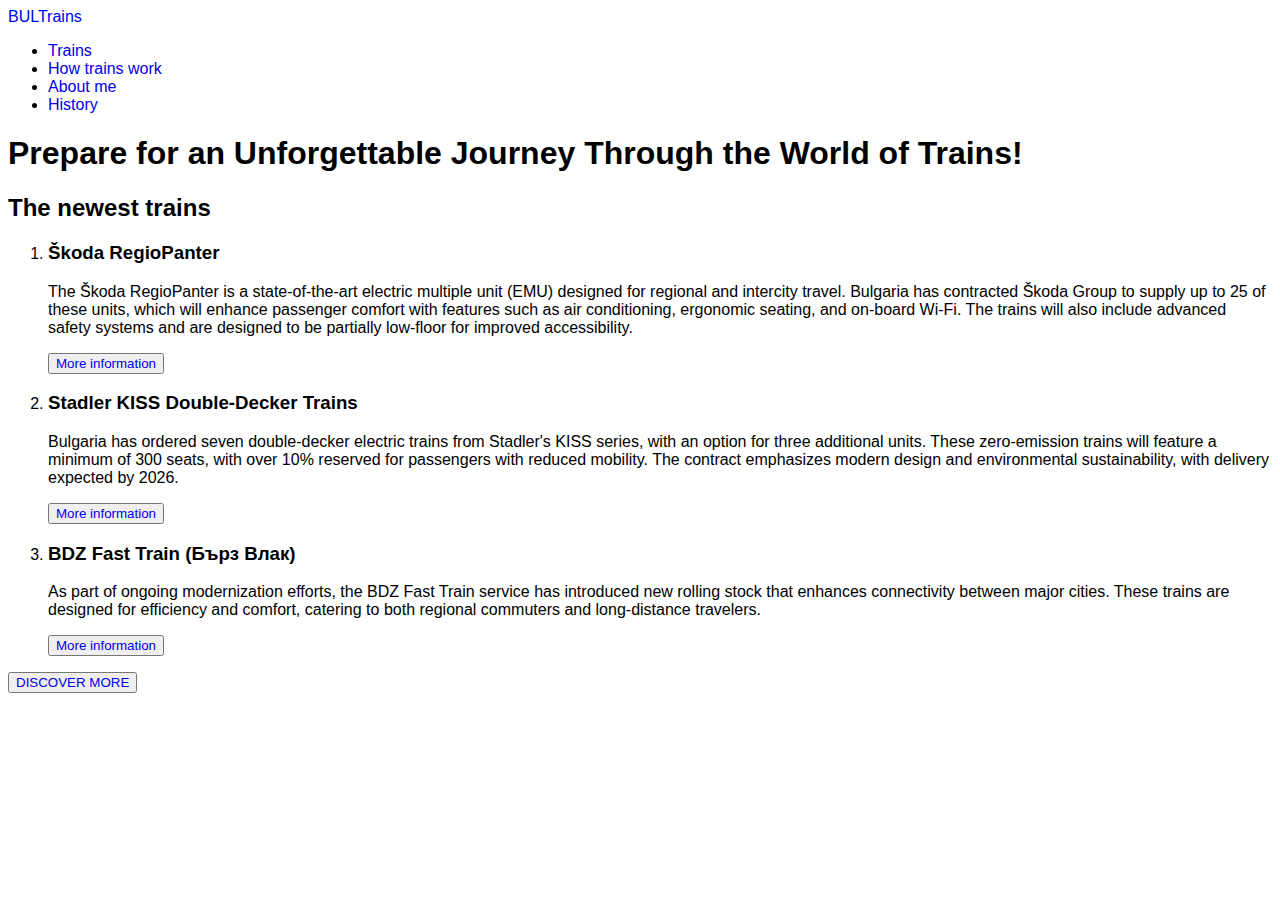
<file: index.html>
<!DOCTYPE html>
<html lang="en">
  <head>
    <meta charset="UTF-8" />
    <meta name="viewport" content="width=device-width, initial-scale=1.0" />
    <link rel="stylesheet" href="./styles.css" />
    <title>BULTrains</title>
  </head>
  <body>
    <!-- -----------------------------------HEADER -->

    <header>
      <!-- NAV -->
      <nav>
        <a href="./index.html">BULTrains</a>
        <ul>
          <li><a href="./trains.html">Trains</a></li>
          <li><a href="./howTheyWork.html">How trains work</a></li>
          <li><a href="./aboutMe.html">About me</a></li>
          <li><a href="./trainsHistory.html">History</a></li>
        </ul>
      </nav>
    </header>
    <main>
      <!-- ---------HERO -->

      <section>
        <h1>
          Prepare for an Unforgettable Journey Through the World of Trains!
        </h1>
      </section>

      <!-- --------------the newest trains section -->

      <section>
        <h2>The newest trains</h2>
        <ol>
          <li>
            <h3>Škoda RegioPanter</h3>
            <p>
              The Škoda RegioPanter is a state-of-the-art electric multiple unit
              (EMU) designed for regional and intercity travel. Bulgaria has
              contracted Škoda Group to supply up to 25 of these units, which
              will enhance passenger comfort with features such as air
              conditioning, ergonomic seating, and on-board Wi-Fi. The trains
              will also include advanced safety systems and are designed to be
              partially low-floor for improved accessibility.
            </p>
            <button>
              <a href="./trainsInfo/train1Skoda.html">More information</a>
            </button>
          </li>
          <li>
            <h3>Stadler KISS Double-Decker Trains</h3>
            <p>
              Bulgaria has ordered seven double-decker electric trains from
              Stadler's KISS series, with an option for three additional units.
              These zero-emission trains will feature a minimum of 300 seats,
              with over 10% reserved for passengers with reduced mobility. The
              contract emphasizes modern design and environmental
              sustainability, with delivery expected by 2026.
            </p>
            <button>
              <a href="./trainsInfo/train2Stadler.html">More information</a>
            </button>
          </li>
          <li>
            <h3>BDZ Fast Train (Бърз Влак)</h3>
            <p>
              As part of ongoing modernization efforts, the BDZ Fast Train
              service has introduced new rolling stock that enhances
              connectivity between major cities. These trains are designed for
              efficiency and comfort, catering to both regional commuters and
              long-distance travelers.
            </p>
            <button>
              <a href="./trainsInfo/train3BDZ.html">More information</a>
            </button>
          </li>
        </ol>
      </section>

      <!-- ------------DISCOVER MORE -->

      <section>
        <button><a href="./trains.html">DISCOVER MORE</a></button>
      </section>
    </main>
  </body>
</html>
</file>
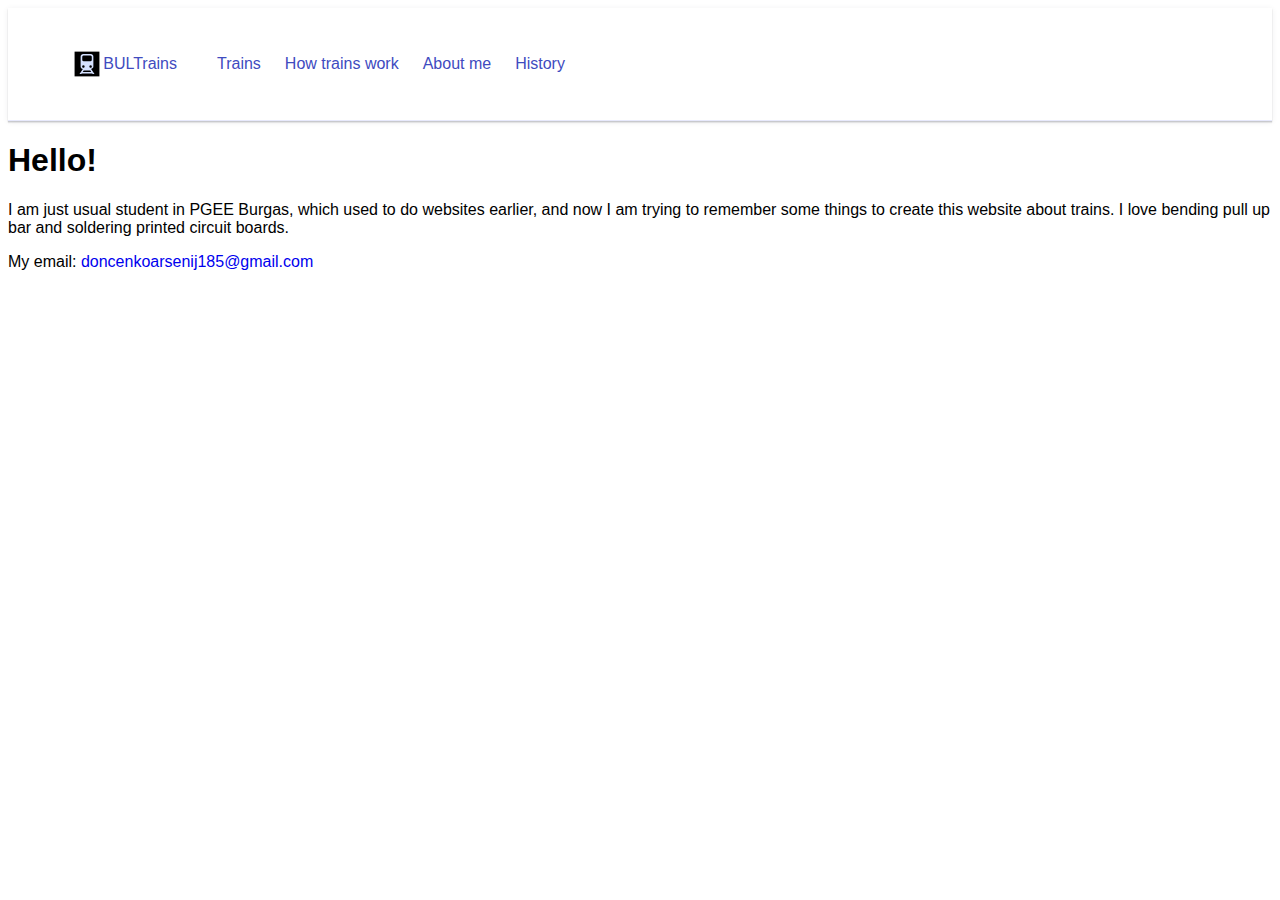
<file: aboutMe.html>
<!DOCTYPE html>
<html lang="en">
  <head>
    <meta charset="UTF-8" />
    <meta name="viewport" content="width=device-width, initial-scale=1.0" />
    <link rel="stylesheet" href="./styles.css" />

    <title>About me</title>
  </head>
  <body>
    <!-- -----------------------------------HEADER -->

    <header class="header">
      <!-- NAV -->
      <div class="container header-container">
        <nav class="header-nav">
          <a class="logo-link link current" href="./index.html"
            ><img
              class="logo"
              src="./images/bultrains-favicon-color (1).svg"
              alt=""
            />BULTrains</a
          >

          <ul class="nav-list list">
            <li class="nav-item">
              <a class="nav-link current link" href="./trains.html">Trains</a>
            </li>
            <li class="nav-item">
              <a class="nav-link current link" href="./howTheyWork.html"
                >How trains work</a
              >
            </li>
            <li class="nav-item">
              <a class="nav-link current link" href="./aboutMe.html"
                >About me</a
              >
            </li>
            <li class="nav-item">
              <a class="nav-link current link" href="./trainsHistory.html"
                >History</a
              >
            </li>
          </ul>
        </nav>
      </div>
    </header>

    <h1>Hello!</h1>

    <p>
      I am just usual student in PGEE Burgas, which used to do websites earlier,
      and now I am trying to remember some things to create this website about
      trains. I love bending pull up bar and soldering printed circuit boards.
    </p>
    <p>
      My email:
      <a href="mailto:doncenkoarsenij185@gmail.com"
        >doncenkoarsenij185@gmail.com</a
      >
    </p>
  </body>
</html>
</file>
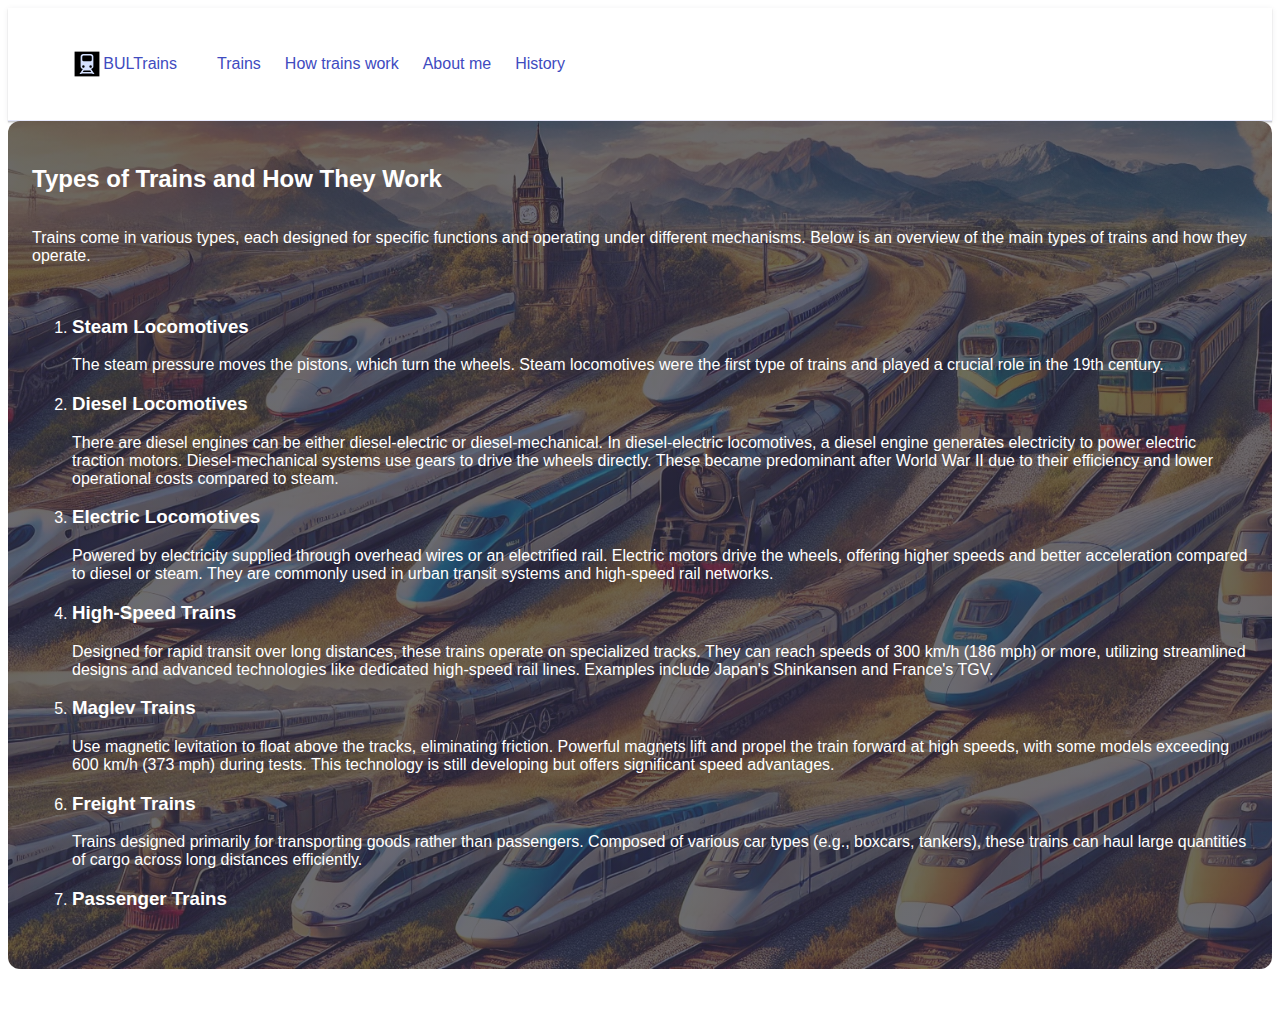
<file: howTheyWork.html>
<!DOCTYPE html>
<html lang="en">
  <head>
    <meta charset="UTF-8" />
    <meta name="viewport" content="width=device-width, initial-scale=1.0" />
    <link rel="stylesheet" href="./styles.css" />

    <title>More about trains</title>
  </head>
  <body>
    <!-- -----------------------------------HEADER -->

    <header class="header">
      <!-- NAV -->
      <div class="container header-container">
        <nav class="header-nav">
          <a class="logo-link link current" href="./index.html"
            ><img
              class="logo"
              src="./images/bultrains-favicon-color (1).svg"
              alt=""
            />BULTrains</a
          >

          <ul class="nav-list list">
            <li class="nav-item">
              <a class="nav-link current link" href="./trains.html">Trains</a>
            </li>
            <li class="nav-item">
              <a class="nav-link current link" href="./howTheyWork.html"
                >How trains work</a
              >
            </li>
            <li class="nav-item">
              <a class="nav-link current link" href="./aboutMe.html"
                >About me</a
              >
            </li>
            <li class="nav-item">
              <a class="nav-link current link" href="./trainsHistory.html"
                >History</a
              >
            </li>
          </ul>
        </nav>
      </div>
    </header>

    <div class="conteiner-tot-htw about-train">
      <h2>Types of Trains and How They Work</h2>
      <p>
        Trains come in various types, each designed for specific functions and
        operating under different mechanisms. Below is an overview of the main
        types of trains and how they operate.
      </p>
      <ol>
        <li>
          <h3>Steam Locomotives</h3>
          <p>
            The steam pressure moves the pistons, which turn the wheels. Steam
            locomotives were the first type of trains and played a crucial role
            in the 19th century.
          </p>
        </li>
        <li>
          <h3>Diesel Locomotives</h3>
          <p>
            There are diesel engines can be either diesel-electric or
            diesel-mechanical. In diesel-electric locomotives, a diesel engine
            generates electricity to power electric traction motors.
            Diesel-mechanical systems use gears to drive the wheels directly.
            These became predominant after World War II due to their efficiency
            and lower operational costs compared to steam.
          </p>
        </li>
        <li>
          <h3>Electric Locomotives</h3>
          <p>
            Powered by electricity supplied through overhead wires or an
            electrified rail. Electric motors drive the wheels, offering higher
            speeds and better acceleration compared to diesel or steam. They are
            commonly used in urban transit systems and high-speed rail networks.
          </p>
        </li>
        <li>
          <h3>High-Speed Trains</h3>
          <p>
            Designed for rapid transit over long distances, these trains operate
            on specialized tracks. They can reach speeds of 300 km/h (186 mph)
            or more, utilizing streamlined designs and advanced technologies
            like dedicated high-speed rail lines. Examples include Japan's
            Shinkansen and France's TGV.
          </p>
        </li>
        <li>
          <h3>Maglev Trains</h3>
          <p>
            Use magnetic levitation to float above the tracks, eliminating
            friction. Powerful magnets lift and propel the train forward at high
            speeds, with some models exceeding 600 km/h (373 mph) during tests.
            This technology is still developing but offers significant speed
            advantages.
          </p>
        </li>
        <li>
          <h3>Freight Trains</h3>
          <p>
            Trains designed primarily for transporting goods rather than
            passengers. Composed of various car types (e.g., boxcars, tankers),
            these trains can haul large quantities of cargo across long
            distances efficiently.
          </p>
        </li>
        <li>
          <h3>Passenger Trains</h3>
        </li>
      </ol>
    </div>
  </body>
</html>
</file>
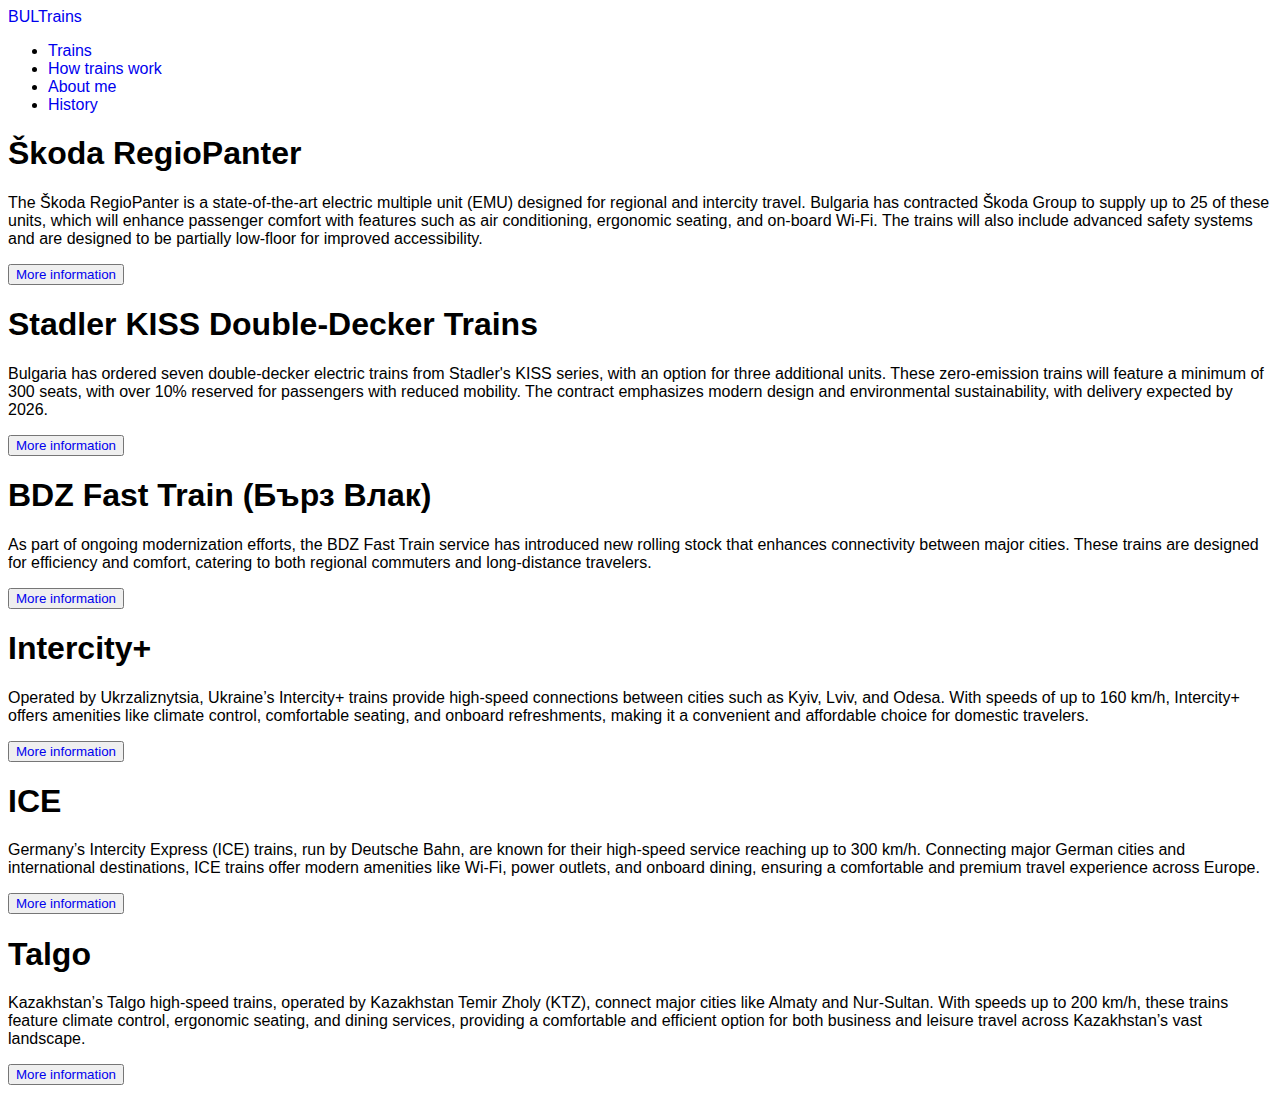
<file: trains.html>
<!DOCTYPE html>
<html lang="en">
  <head>
    <meta charset="UTF-8" />
    <meta name="viewport" content="width=device-width, initial-scale=1.0" />
    <title>Trains</title>
    <link rel="stylesheet" href="./styles.css" />
  </head>
  <body>
    <!-- -----------------------------------HEADER -->

    <header>
      <!-- NAV -->
      <nav>
        <a href="./index.html">BULTrains</a>
        <ul>
          <li><a href="./trains.html">Trains</a></li>
          <li><a href="./howTheyWork.html">How trains work</a></li>
          <li><a href="./aboutMe.html">About me</a></li>
          <li><a href="./trainsHistory.html">History</a></li>
        </ul>
      </nav>
    </header>

    <h1>Škoda RegioPanter</h1>
    <p>
      The Škoda RegioPanter is a state-of-the-art electric multiple unit (EMU)
      designed for regional and intercity travel. Bulgaria has contracted Škoda
      Group to supply up to 25 of these units, which will enhance passenger
      comfort with features such as air conditioning, ergonomic seating, and
      on-board Wi-Fi. The trains will also include advanced safety systems and
      are designed to be partially low-floor for improved accessibility.
    </p>

    <button>
      <a href="./trainsInfo/train1Skoda.html">More information</a>
    </button>

    <h1>Stadler KISS Double-Decker Trains</h1>

    <p>
      Bulgaria has ordered seven double-decker electric trains from Stadler's
      KISS series, with an option for three additional units. These
      zero-emission trains will feature a minimum of 300 seats, with over 10%
      reserved for passengers with reduced mobility. The contract emphasizes
      modern design and environmental sustainability, with delivery expected by
      2026.
    </p>

    <button>
      <a href="./trainsInfo/train2Stadler.html">More information</a>
    </button>

    <h1>BDZ Fast Train (Бърз Влак)</h1>

    <p>
      As part of ongoing modernization efforts, the BDZ Fast Train service has
      introduced new rolling stock that enhances connectivity between major
      cities. These trains are designed for efficiency and comfort, catering to
      both regional commuters and long-distance travelers.
    </p>

    <button>
      <a href="./trainsInfo/train3BDZ.html">More information</a>
    </button>

    <h1>Intercity+</h1>
    <p>
      Operated by Ukrzaliznytsia, Ukraine’s Intercity+ trains provide high-speed
      connections between cities such as Kyiv, Lviv, and Odesa. With speeds of
      up to 160 km/h, Intercity+ offers amenities like climate control,
      comfortable seating, and onboard refreshments, making it a convenient and
      affordable choice for domestic travelers.
    </p>

    <button>
      <a href="./trainsInfo/train6Ukr.html">More information</a>
    </button>

    <h1>ICE</h1>
    <p>
      Germany’s Intercity Express (ICE) trains, run by Deutsche Bahn, are known
      for their high-speed service reaching up to 300 km/h. Connecting major
      German cities and international destinations, ICE trains offer modern
      amenities like Wi-Fi, power outlets, and onboard dining, ensuring a
      comfortable and premium travel experience across Europe.
    </p>

    <button>
      <a href="./trainsInfo/train5ICE.html">More information</a>
    </button>

    <h1>Talgo</h1>
    <p>
      Kazakhstan’s Talgo high-speed trains, operated by Kazakhstan Temir Zholy
      (KTZ), connect major cities like Almaty and Nur-Sultan. With speeds up to
      200 km/h, these trains feature climate control, ergonomic seating, and
      dining services, providing a comfortable and efficient option for both
      business and leisure travel across Kazakhstan’s vast landscape.
    </p>

    <button>
      <a href="./trainsInfo/train4Talgo.html">More information</a>
    </button>
  </body>
</html>
</file>
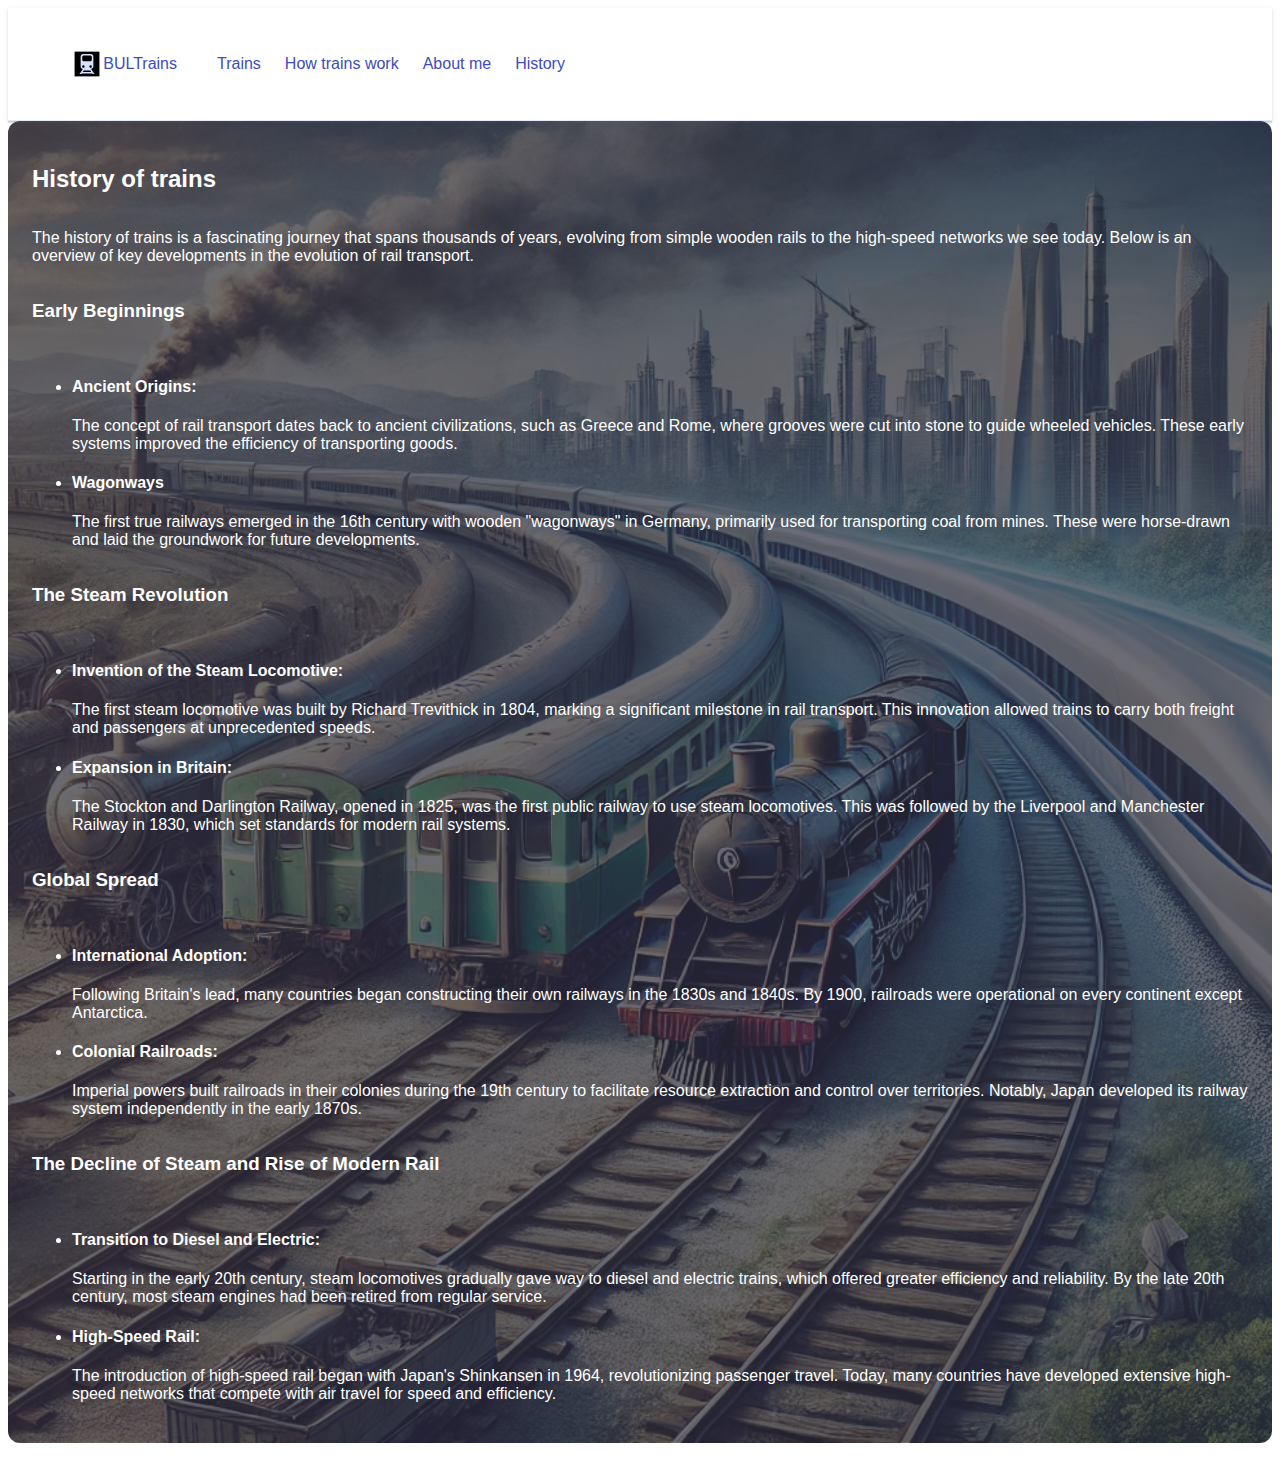
<file: trainsHistory.html>
<!DOCTYPE html>
<html lang="en">
  <head>
    <meta charset="UTF-8" />
    <meta name="viewport" content="width=device-width, initial-scale=1.0" />
    <link rel="stylesheet" href="./styles.css" />

    <title>History of trains</title>
  </head>
  <body>
    <!-- -----------------------------------HEADER -->

    <header class="header">
      <!-- NAV -->
      <div class="container header-container">
        <nav class="header-nav">
          <a class="logo-link link current" href="./index.html"
            ><img
              class="logo"
              src="./images/bultrains-favicon-color (1).svg"
              alt=""
            />BULTrains</a
          >

          <ul class="nav-list list">
            <li class="nav-item">
              <a class="nav-link current link" href="./trains.html">Trains</a>
            </li>
            <li class="nav-item">
              <a class="nav-link current link" href="./howTheyWork.html"
                >How trains work</a
              >
            </li>
            <li class="nav-item">
              <a class="nav-link current link" href="./aboutMe.html"
                >About me</a
              >
            </li>
            <li class="nav-item">
              <a class="nav-link current link" href="./trainsHistory.html"
                >History</a
              >
            </li>
          </ul>
        </nav>
      </div>
    </header>

    <div class="about-train container-hot">
      <h2>History of trains</h2>
      <p>
        The history of trains is a fascinating journey that spans thousands of
        years, evolving from simple wooden rails to the high-speed networks we
        see today. Below is an overview of key developments in the evolution of
        rail transport.
      </p>
      <h3>Early Beginnings</h3>
      <ul>
        <li>
          <h4>Ancient Origins:</h4>
          The concept of rail transport dates back to ancient civilizations,
          such as Greece and Rome, where grooves were cut into stone to guide
          wheeled vehicles. These early systems improved the efficiency of
          transporting goods.
        </li>
        <li>
          <h4>Wagonways</h4>
          The first true railways emerged in the 16th century with wooden
          "wagonways" in Germany, primarily used for transporting coal from
          mines. These were horse-drawn and laid the groundwork for future
          developments.
        </li>
      </ul>
      <h3>The Steam Revolution</h3>
      <ul>
        <li>
          <h4>Invention of the Steam Locomotive:</h4>
          The first steam locomotive was built by Richard Trevithick in 1804,
          marking a significant milestone in rail transport. This innovation
          allowed trains to carry both freight and passengers at unprecedented
          speeds.
        </li>
        <li>
          <h4>Expansion in Britain:</h4>
          The Stockton and Darlington Railway, opened in 1825, was the first
          public railway to use steam locomotives. This was followed by the
          Liverpool and Manchester Railway in 1830, which set standards for
          modern rail systems.
        </li>
      </ul>
      <h3>Global Spread</h3>
      <ul>
        <li>
          <h4>International Adoption:</h4>
          Following Britain's lead, many countries began constructing their own
          railways in the 1830s and 1840s. By 1900, railroads were operational
          on every continent except Antarctica.
        </li>
        <li>
          <h4>Colonial Railroads:</h4>
          Imperial powers built railroads in their colonies during the 19th
          century to facilitate resource extraction and control over
          territories. Notably, Japan developed its railway system independently
          in the early 1870s.
        </li>
      </ul>
      <h3>The Decline of Steam and Rise of Modern Rail</h3>
      <ul>
        <li>
          <h4>Transition to Diesel and Electric:</h4>
          Starting in the early 20th century, steam locomotives gradually gave
          way to diesel and electric trains, which offered greater efficiency
          and reliability. By the late 20th century, most steam engines had been
          retired from regular service.
        </li>
        <li>
          <h4>High-Speed Rail:</h4>
          The introduction of high-speed rail began with Japan's Shinkansen in
          1964, revolutionizing passenger travel. Today, many countries have
          developed extensive high-speed networks that compete with air travel
          for speed and efficiency.
        </li>
      </ul>
    </div>
  </body>
</html>
</file>
<file: styles.css>
body {
  font-family: "Roboto", sans-serif;
  background-color: #ffffff;
  color: var(--slate-color);
  overflow-x: hidden;
}

/* p,
h1,
h2,
h3,
h4,
h5,
h6 {
  margin: 0;
}

ul,
ol {
  margin: 0;
  padding: 0;
}

img {
  display: block;
  min-width: 100%;
  height: auto;
} */

a {
  text-decoration: none;
}

a:hover {
  color: rgb(22, 183, 167);
  transition: color 250ms cubic-bezier(0.4, 0, 0.2, 1);
}

a:focus {
  color: rgb(22, 183, 167);
  transition: color 250ms cubic-bezier(0.4, 0, 0.2, 1);
}

.section {
  padding-top: 96px;
  padding-bottom: 96px;
}

.list {
  list-style: none;
}

.link {
  text-decoration: none;
}

.container {
  width: 100%;
  padding-left: 15px;
  padding-right: 15px;
  margin: 0 auto;
}

/** ------------HEADER */

.header-container {
  display: flex;
  align-items: center;
  width: 90%;
}

.header {
  /* position: fixed;
  width: 100%;
  background-color: #fcfcfc;
  z-index: 1; */
  padding-top: 24px;
  padding-bottom: 24px;
  border-bottom: 1px solid #e7e9fc;
  box-shadow: 0px 2px 1px rgba(46, 47, 66, 0.08),
    0px 1px 1px rgba(46, 47, 66, 0.16), 0px 1px 6px rgba(46, 47, 66, 0.08);
}

.header-nav {
  display: flex;
  align-items: center;
  max-height: 200px;
}

.logo-link {
  display: flex;
  align-items: center;
  max-height: 128px;
}

.logo {
  width: 32px;
  height: 64px;
}

.nav-list {
  display: flex;
  justify-content: center;
  gap: 24px;
}

.current {
  color: #404bbf;
}

/** -------------HERO */

.hero {
  height: 480px;
  background-image: linear-gradient(
      rgba(46, 47, 66, 0.7),
      rgba(46, 47, 66, 0.7)
    ),
    url(./images/DALL·E\ 2024-10-27\ 09.02.29\ -\ A\ super\ fast\ and\ modern\ train\ speeding\ along\ an\ open\ track\ in\ a\ futuristic\ cityscape.\ The\ train\ is\ sleek\ and\ streamlined\,\ with\ a\ reflective\ .webp);

  background-position: center;
  background-repeat: no-repeat;
  background-size: cover;
}

.hero-title {
  /* background-color: var(--navi-blue-color); */
  font-style: normal;
  font-weight: 700;
  font-size: 56px;
  /* line-height: 107%; */
  line-height: 111%;
  letter-spacing: 0.02em;
  color: #ffffff;
  margin: 0 auto;
  margin-bottom: 48px;
  display: flex;
  justify-content: center;
  text-align: center;
  max-width: 496px;
}

.section.hero {
  padding: 112px 0;
  margin: 0 auto;
}

/*!-- --------------the newest trains section   */

.new-trains-title {
  font-size: 36px;
}

.new-trains-container {
  display: flex;
  padding: 4px;
  flex-direction: column;
  align-items: center;
}

.new-trains-list {
  display: flex;
  flex-direction: column;
  align-items: center;
  padding-left: 0px;
}

.new-trains-item {
  display: flex;
  padding: 24px;
  flex-direction: column;
  align-items: flex-start;
  justify-content: space-between;
  border-radius: 12px;
  margin-bottom: 40px;
}

.new-train-name {
  color: #ffffff;
}

.new-train-par {
  color: #ffffff;
}

.more-info-link.but {
  background-color: #576eb9;
  color: white;
  padding: 14px 25px;
  text-align: center;
  text-decoration: none;
  display: inline-block;
  border-radius: 8px;
}

.more-info-link.but:hover {
  background-color: #0b2374;
  transition: background-color 250ms cubic-bezier(0.4, 0, 0.2, 1);
}

.new-trains-item.skoda {
  height: 400px;
  background-image: linear-gradient(
      rgba(46, 47, 66, 0.7),
      rgba(46, 47, 66, 0.7)
    ),
    url(./images/ČD_Class_641_in_Adamov.jpeg);

  background-position: center;
  background-repeat: no-repeat;
  background-size: cover;
}

.new-trains-item.stadler {
  height: 400px;
  background-image: linear-gradient(
      rgba(46, 47, 66, 0.7),
      rgba(46, 47, 66, 0.7)
    ),
    url(./images/SBB_RABe_511_als_S12_in_Effretikon_\(cropped\).jpg);

  background-position: center;
  background-repeat: no-repeat;
  background-size: cover;
}

.new-trains-item.bdz {
  height: 400px;
  background-image: linear-gradient(
      rgba(46, 47, 66, 0.7),
      rgba(46, 47, 66, 0.7)
    ),
    url(./images/Siemens-Desiro.jpg);

  background-position: center;
  background-repeat: no-repeat;
  background-size: cover;
}

/*! --------=====-++++++++++TRAIN PAGE */

.new-trains-list {
  display: flex;
  flex-direction: column-reverse;
}

.new-trains-item.ukr {
  height: 400px;
  background-image: linear-gradient(
      rgba(46, 47, 66, 0.7),
      rgba(46, 47, 66, 0.7)
    ),
    url(./images/cce1edc91a90de7f4537a691dee4ca51.jpg);

  background-position: center;
  background-repeat: no-repeat;
  background-size: cover;
}

.new-trains-item.ice {
  height: 400px;
  background-image: linear-gradient(
      rgba(46, 47, 66, 0.7),
      rgba(46, 47, 66, 0.7)
    ),
    url(./images/ICE_3_Oberhaider-Wald-Tunnel.jpg);

  background-position: center;
  background-repeat: no-repeat;
  background-size: cover;
}

.new-trains-item.talgo {
  height: 400px;
  background-image: linear-gradient(
      rgba(46, 47, 66, 0.7),
      rgba(46, 47, 66, 0.7)
    ),
    url(./images/productos-talgo-350.jpg);

  background-position: center;
  background-repeat: no-repeat;
  background-size: cover;
}

/*! ---------------Discover more container */

.discover-more-container {
  display: flex;
  justify-content: center;
  align-items: center;
  height: 600px;
  background-image: linear-gradient(
      rgba(46, 47, 66, 0.7),
      rgba(46, 47, 66, 0.7)
    ),
    url(./images/DALL·E\ 2024-10-27\ 10.54.59.webp);

  background-position: center;
  background-repeat: no-repeat;
  background-size: cover;
  width: 98%;
}

.discover-more-link.link {
  display: flex;
  background-color: #576eb9;
  color: rgb(255, 255, 255);
  padding: 14px 25px;
  text-align: center;
  align-items: center;
  text-decoration: none;
  display: inline-block;
  border-radius: 8px;
  max-height: 96px;
}

.discover-more-link.link:hover {
  background-color: #0b2374;
  transition: background-color 250ms cubic-bezier(0.4, 0, 0.2, 1);
}

/*! +++++++++++++++++++++++ Škoda RegioPanter PAGE */

.about-train {
  color: #ffffff;
}

.about-train {
  display: flex;
  padding: 24px;
  flex-direction: column;
  align-items: flex-start;
  justify-content: space-between;
  border-radius: 12px;
  margin-bottom: 40px;
}

.skoda-train {
  background-image: linear-gradient(
      rgba(46, 47, 66, 0.7),
      rgba(46, 47, 66, 0.7)
    ),
    url(./images/ČD_Class_641_in_Adamov.jpeg);

  background-position: center;
  background-repeat: no-repeat;
  background-size: cover;
}

.stadler-train {
  background-image: linear-gradient(
      rgba(46, 47, 66, 0.7),
      rgba(46, 47, 66, 0.7)
    ),
    url(./images/SBB_RABe_511_als_S12_in_Effretikon_\(cropped\).jpg);

  background-position: center;
  background-repeat: no-repeat;
  background-size: cover;
}

.bdz-train {
  background-image: linear-gradient(
      rgba(46, 47, 66, 0.7),
      rgba(46, 47, 66, 0.7)
    ),
    url(./images/snowBdz.jpg);

  background-position: center;
  background-repeat: no-repeat;
  background-size: cover;
}

.ukr-train {
  background-image: linear-gradient(
      rgba(46, 47, 66, 0.7),
      rgba(46, 47, 66, 0.7)
    ),
    url(./images/ukr-train.jpg);

  background-position: center;
  background-repeat: no-repeat;
  background-size: cover;
}

.ice-train {
  background-image: linear-gradient(
      rgba(46, 47, 66, 0.7),
      rgba(46, 47, 66, 0.7)
    ),
    url(./images/ice-train.jpg);

  background-position: center;
  background-repeat: no-repeat;
  background-size: cover;
}

.talgo-train {
  background-image: linear-gradient(
      rgba(46, 47, 66, 0.7),
      rgba(46, 47, 66, 0.7)
    ),
    url(./images/talgo-train.jpg);

  background-position: center;
  background-repeat: no-repeat;
  background-size: cover;
}

.conteiner-tot-htw {
  background-image: linear-gradient(
      rgba(46, 47, 66, 0.7),
      rgba(46, 47, 66, 0.7)
    ),
    url(./images/DALL·E\ 2024-10-27\ 14.57.57\ -\ A\ variety\ of\ trains\ from\ different\ categories\ and\ styles\ displayed\ together\,\ showing\ diverse\ types\ including\ a\ high-speed\ bullet\ train\,\ a\ cl.webp);

  background-position: center;
  background-repeat: no-repeat;
  background-size: cover;
}

.container-hot {
  background-image: linear-gradient(
      rgba(46, 47, 66, 0.7),
      rgba(46, 47, 66, 0.7)
    ),
    url(./images/DALL·E\ 2024-10-27\ 15.06.26\ -\ A\ single\ train\ shown\ in\ a\ side\ view\,\ artistically\ transitioning\ from\ an\ early\ steam\ locomotive\ on\ the\ left\ to\ a\ modern\ high-speed\ electric\ t.webp);
  background-position: center;
  background-repeat: no-repeat;
  background-size: cover;
}

/*!_+_+_+_+_+_+_+_+_+_+_+_+_+_MEDIA STUFF */

@media screen and (max-width: 427px) {
  .header {
    height: 200px;
  }

  .header-container {
    display: flex;
    max-height: 200px;
    flex-wrap: wrap;
    align-content: center;
    justify-content: center;
    flex-direction: row-reverse;
  }

  .nav-list {
    display: flex;
    justify-content: center;
    gap: 24px;
    flex-direction: column;
    align-content: stretch;
    flex-wrap: wrap;
  }

  .hero-title {
    font-size: 32px;
    width: 240px;
    margin: 16px;
  }

  .discover-more-container {
    width: 90%;
    margin-right: 36px;
    margin: 0;
    padding: 0px, 0px, 80px, 0px;
  }

  .new-train-name {
    font-size: 28px;
  }

  .new-train-par {
    font-size: 16px;
  }
}
</file>
